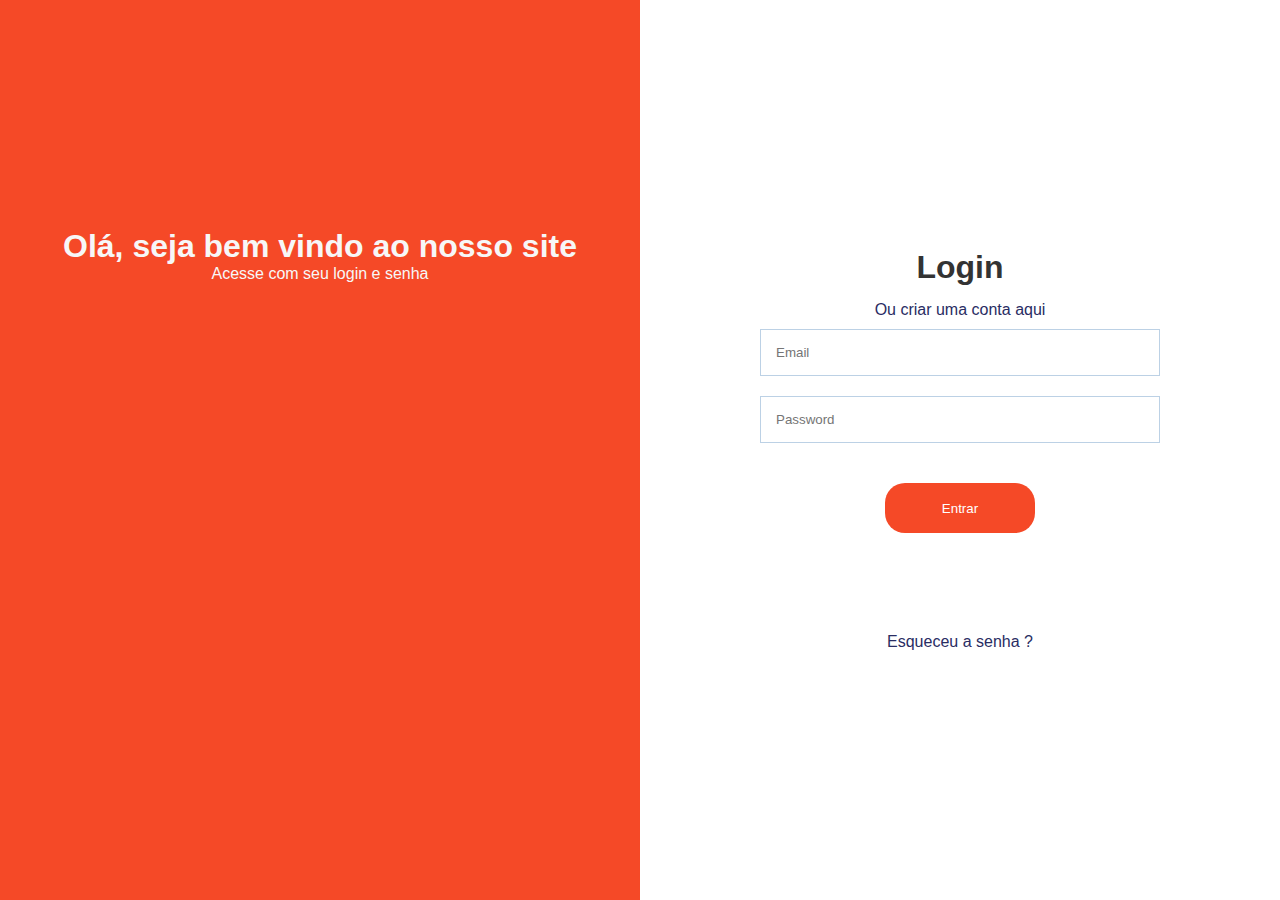
<file: index.html>
<!DOCTYPE html>
<html lang="pt-br">
<head>
    <meta charset="UTF-8">
    <meta name="viewport" content="width=device-width, initial-scale=1.0">
    <link rel="stylesheet" href="/css/style.css">
    <title>Formulário de incrição</title>
</head>
<body>
    <div class="container">
        <!--Aqui fica a primeira parte da tela de loguin-->
       <div class="banner-container">
                    <div class="container-titles">
                        <h1>Olá, seja bem vindo ao nosso site</h1>
                        <p>Acesse com seu login e senha</p>
                    </div>
       </div>

       <!--Aqui fica a segunda parte com o formuário de loguin-->
       <div class="form-container">
            <div class="form-title">
                <h1>Login</h1>
            </div>
            <div class="new-accust">
                <span><a href="">Ou criar uma conta aqui</a></span>
            </div>
            <div class="form-body">
                <form>
                    <div class="box-inpult">
                        <input type="text" placeholder="Email" name="email">
                    </div>
                    <div class="box-inpult">
                        <input type="password" name="password" placeholder="Password">
                    </div>
                    <div class="box-submit">
                        <input type="submit" value="Entrar">
                    </div>
                </form>
                <div class="password-forgot">
                    <a href="">Esqueceu a senha ?</a>
                </div>

            </div>
       </div>
    </div>
</body>
</html>
</file>
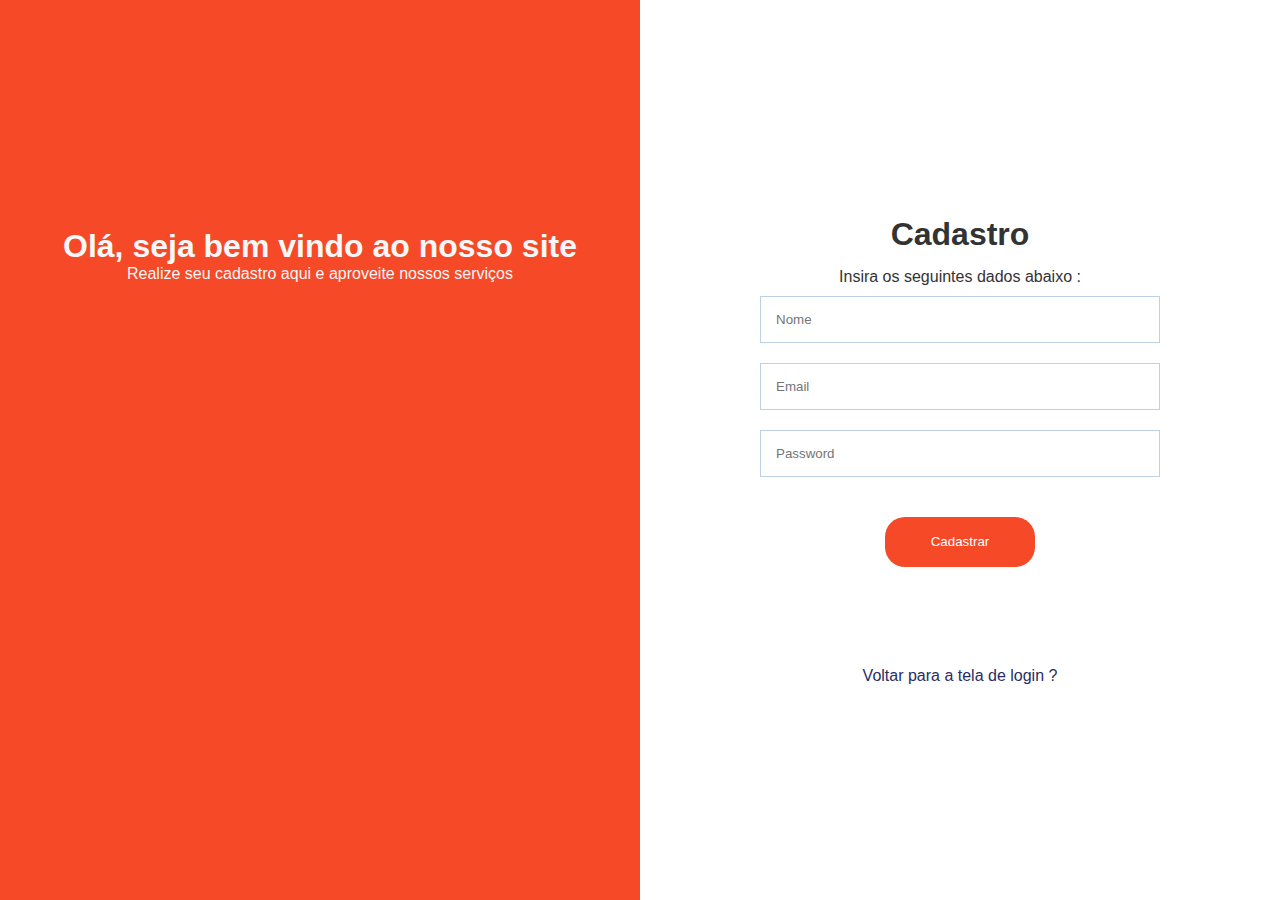
<file: criarConta.html>
<!DOCTYPE html>
<html lang="pt-br">
<head>
    <meta charset="UTF-8">
    <meta name="viewport" content="width=device-width, initial-scale=1.0">
    <link rel="stylesheet" href="/css/style.css">
    <title>Criar Conta</title>
</head>
<body>
    <div class="container">
        <div class="banner-container">
                    <div class="container-titles">
                        <h1>Olá, seja bem vindo ao nosso site</h1>
                        <p>Realize seu cadastro aqui e aproveite nossos serviços</p>
                    </div>
       </div>
        <div class="form-container">
            <div class="form-title">
                <h1>Cadastro</h1>
            </div>
            <div class="paragrafo-container">
                <p>Insira os seguintes dados abaixo :</p>
            </div> 
            <div class="form-body">
                <form>
                    <div class="box-inpult">
                        <input type="text" placeholder="Nome" name="email">
                    </div>
                     <div class="box-inpult">
                        <input type="email" placeholder="Email" name="email" required>
                    </div>
                     <div class="box-inpult">
                        <input type="password" name="password" placeholder="Password" minlength="8" required>
                    </div>
                    <div class="box-submit">
                        <input type="submit" value="Cadastrar">
                    </div>
                </form>
                

            </div>  
            <div class="password-forgot">
                    <a href="/index.html">Voltar para a tela de login ?</a>
                </div>
        </div>
        
            
    </div>
    
</body>
</html>
</file>
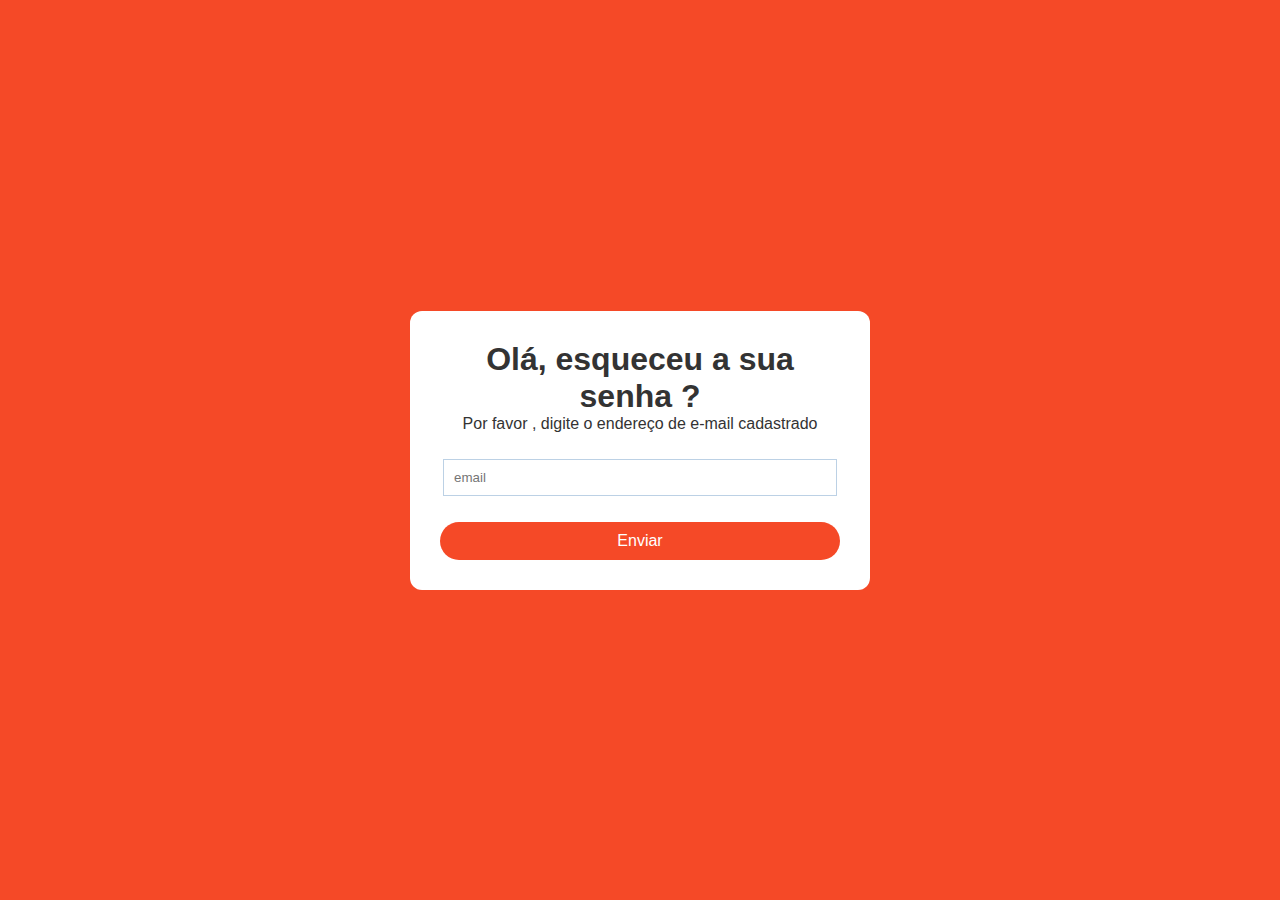
<file: EsqueceuSenha.html>
<!DOCTYPE html>
<html lang="pt-br">
<head>
    <meta charset="UTF-8">
    <meta name="viewport" content="width=device-width, initial-scale=1.0">
    <link rel="stylesheet" href="/css/style2.css">
    <title>Esqueceu a senha</title>
</head>
<body>
    <div class="container-senha">
        <h1>Olá, esqueceu a sua senha ?</h1>
        <p>Por favor , digite o endereço de e-mail cadastrado </p>
        <form>
            <div class="box-inpult">
                <input type="email" name="email" placeholder="email">
            </div>
            <div class="box-submit">
                <a href="/PaginaMensagem.html">Enviar</a>
            </div>
        </form>
    </div>
</body>
</html>
</file>
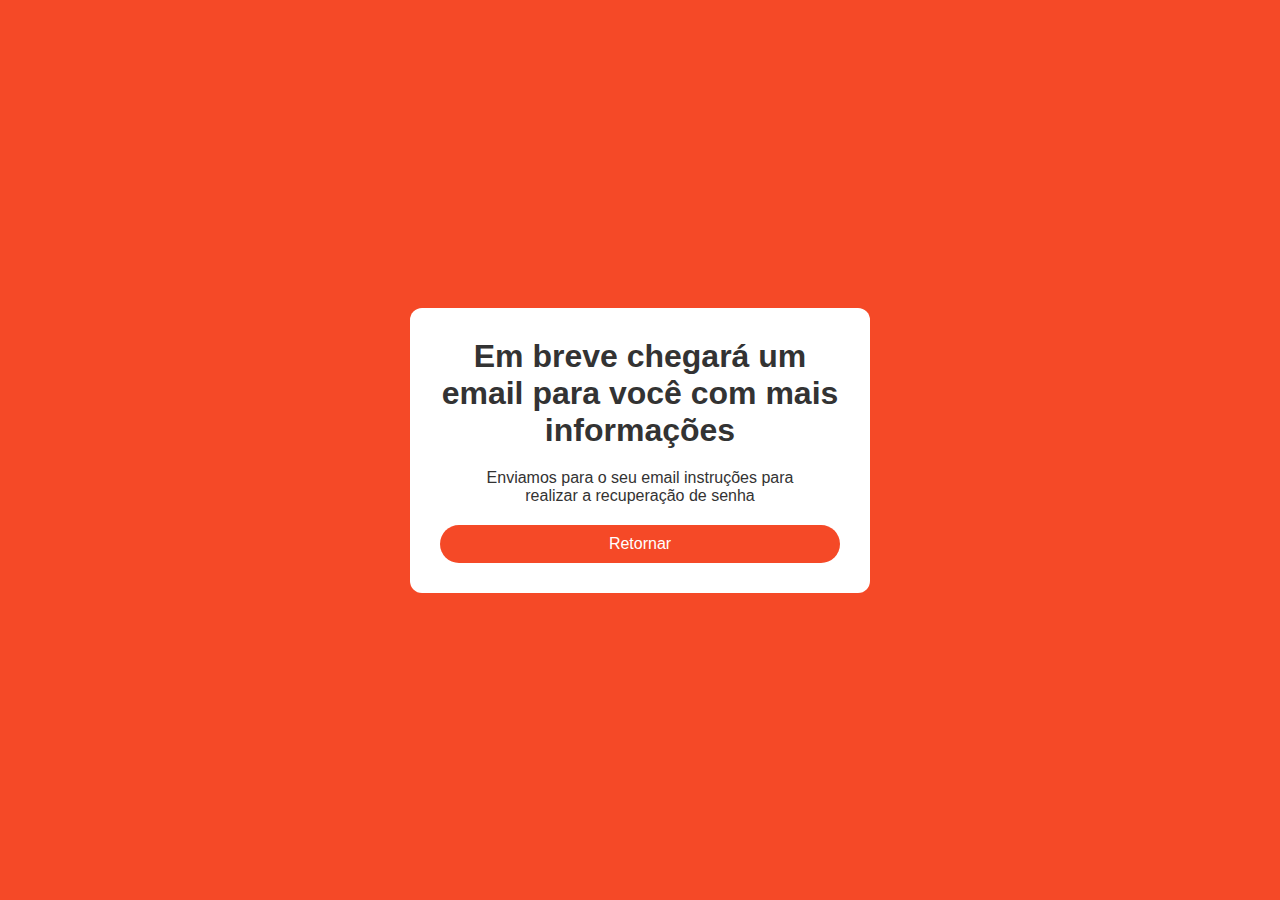
<file: PaginaMensagem.html>
<!DOCTYPE html>
<html lang="pt-br">
<head>
    <meta charset="UTF-8">
    <meta name="viewport" content="width=device-width, initial-scale=1.0">
    <link rel="stylesheet" href="/css/style2.css">
    <title> Email Enviado</title>
</head>
<body>
   <div class="container-senha">
        <h1>Em breve chegará um email para você com mais informações</h1>
        <p class="info">Enviamos para o seu email instruções para realizar a recuperação de senha</p>
        <div class="box-submit">
            <a href="/index.html">Retornar</a>
        </div>
        
    </div>
</body>
</html>
</file>
<file: css/style.css>
/*zerando as configurações iniciais*/
*{
    padding: 0;
    margin: 0;
    font-family: Arial, Helvetica, sans-serif;
    box-sizing: border-box;
}

.container{
    display: flex;
    flex-wrap: wrap; /*Permite quebrar linha no mobile*/
    min-height: 100vh;
    
}

a {
  text-decoration: none;
  color: #292d63;
}
a:hover{
    color:  #F54927 ;
}

.banner-container{
    background-color: #F54927 ;
    text-align: center;
    color: #F7F7F7;
    flex: 1 1 50%; /* Ocupar 50% no desktop*/
    padding: 40px;
    
}
.container-titles{
   padding: 20px;
   margin-top: 30%;
    
   
}
.form-container{
    background-color: #Ffff;
    flex: 1 1 50%;
    padding: 40px;
    border-radius: 0;
    display: flex;
    flex-direction: column;
    justify-content: center;
}
.form-title{
    color: #333;
    text-align: center;

}
.new-accust{
    color: #333;
    text-align: center;
    margin-top: 15px;
    
}
.paragrafo-container{
    color: #333;
    text-align: center;
    margin-top: 15px;
}
.form-body{
    max-width: 400px;
    margin: 0 auto;
    width: 100%;
}
.box-inpult{
    padding: 10px 0;
    
}
.box-inpult input{
    padding: 15px;
    width: 100%;
    border: 1px solid #bcd1e5;
}
.box-submit{
    margin-top: 30px;
    text-align: center;
}

.box-submit input{
    width: 150px;
    height: 50px;
    border: transparent;
    border-radius: 20px;
    color: #fff;
    background-color: #F54927;
    cursor: pointer;
    transition: 0.5s;
}

.box-submit input:hover{
    background-color: #fff ;
    color:#F54927 ;
    border:1px solid #F54927 ;
    border-radius: 20px;

}
.password-forgot{
    margin-top: 100px;
    text-align: center;
  
}
.box-submit-a{
    padding:10px;
    background-color: #F54927;
    color: #fff;
    text-decoration: none;
    border-radius: 20px;
}

/*Responsividade*/


@media (max-width: 768px) {
    .container{
        flex-direction: column;
    }

    .banner-container {
     display: none;

    }

    .banner-container,
    .form-container {
        flex: 1 1 100%;
        border-radius: 0;
        height: auto;
    }


    .wellcome-title{
        margin-top: 50px;
    }



}
</file>
<file: css/style2.css>
*{
    padding: 0;
    margin: 0;
    font-family: Arial, Helvetica, sans-serif;
}
body{
    background-color: #F54927;
    display: flex;
    justify-content: center;
    min-height: 100vh;
    align-items: center;
    margin: 0;
}
h1,p{
    color: #333;
}
a{
    text-decoration: none;
    color: #fff;
}
.container-senha{
    background-color: #fff;
    width: 90%;
    max-width: 400px;
    padding: 30px;
    border-radius: 12px;
    text-align: center;
    
}
.box-inpult{
    padding: 10px 0;
}
.box-inpult input{
    padding: 10px;
    width: 93%;
    margin-bottom: 4%;
    margin-top: 4%;
    border: 1px solid #bcd1e5;
}
.box-submit{
   padding:10px 20px; 
   background:#F54927;
   color: #fff;
   text-align: center;
   border-radius:20px;
}
.info{
    padding: 20px;
}
</file>
